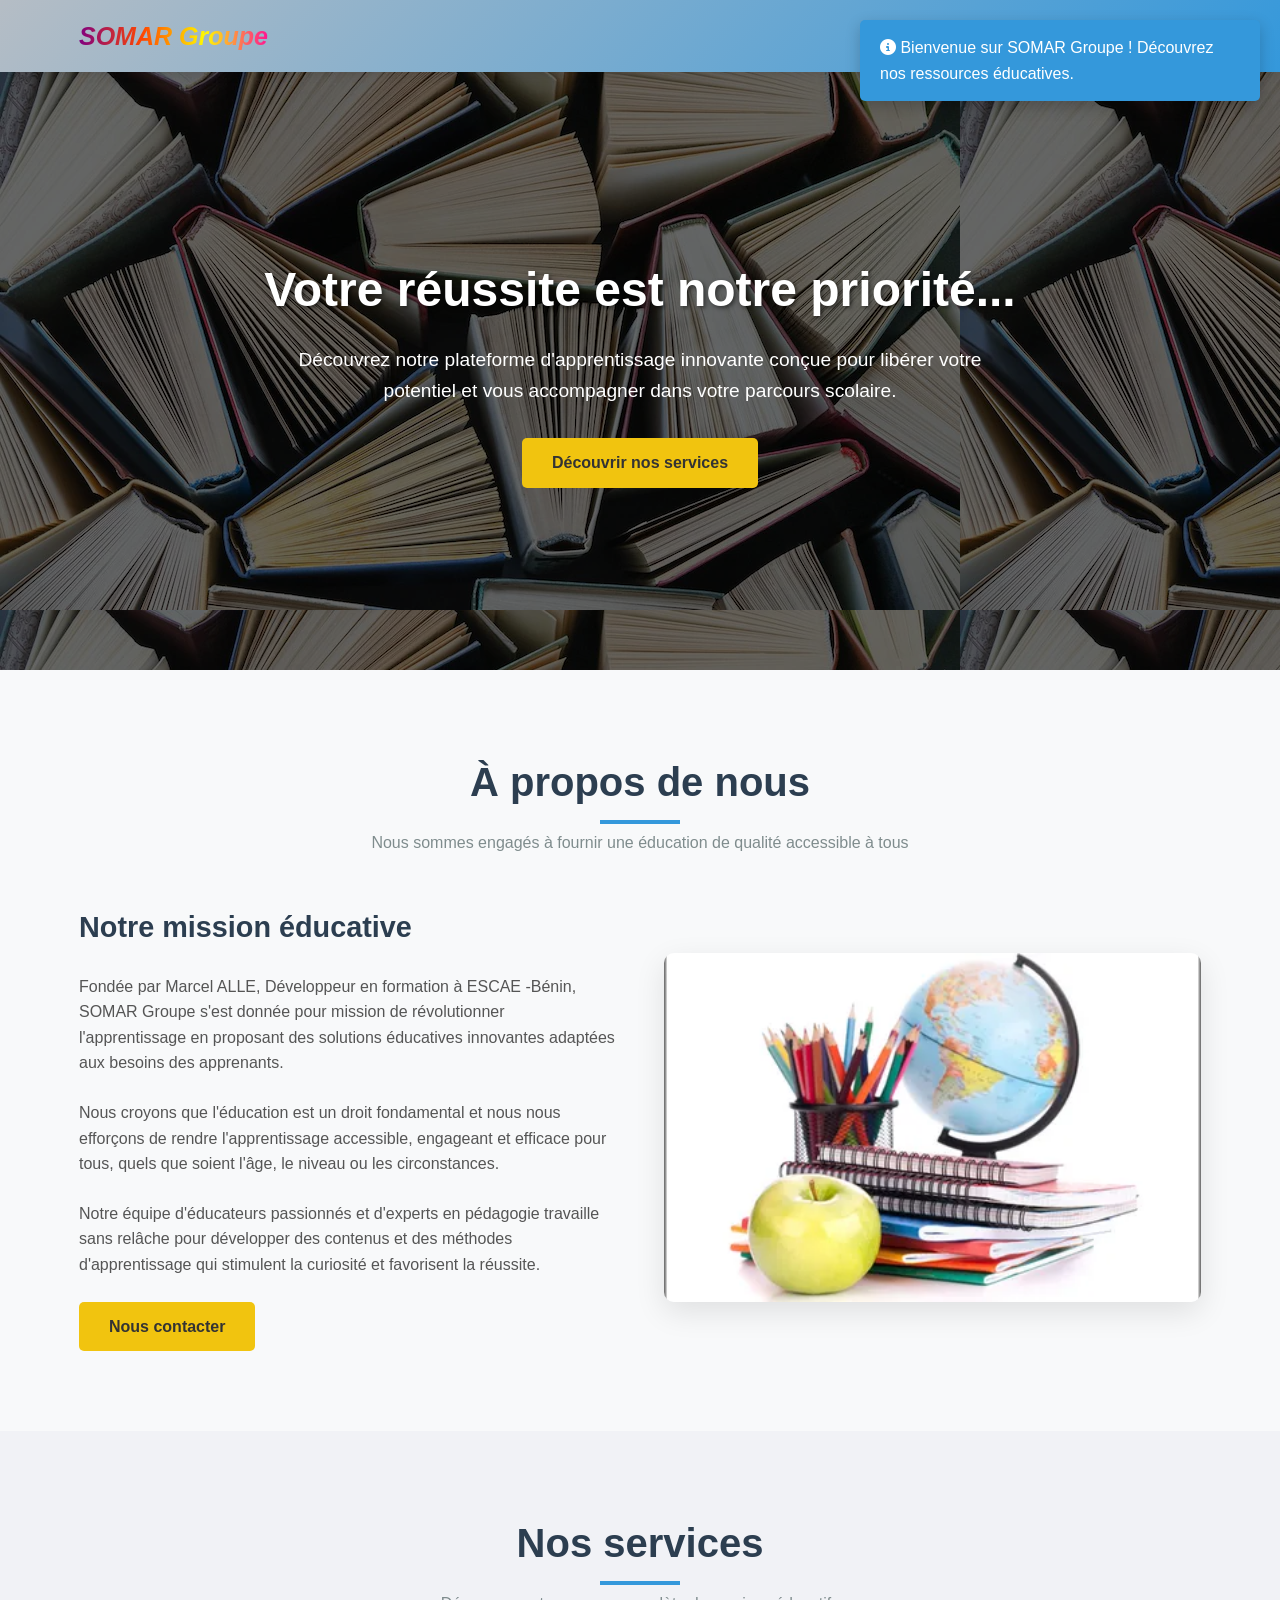
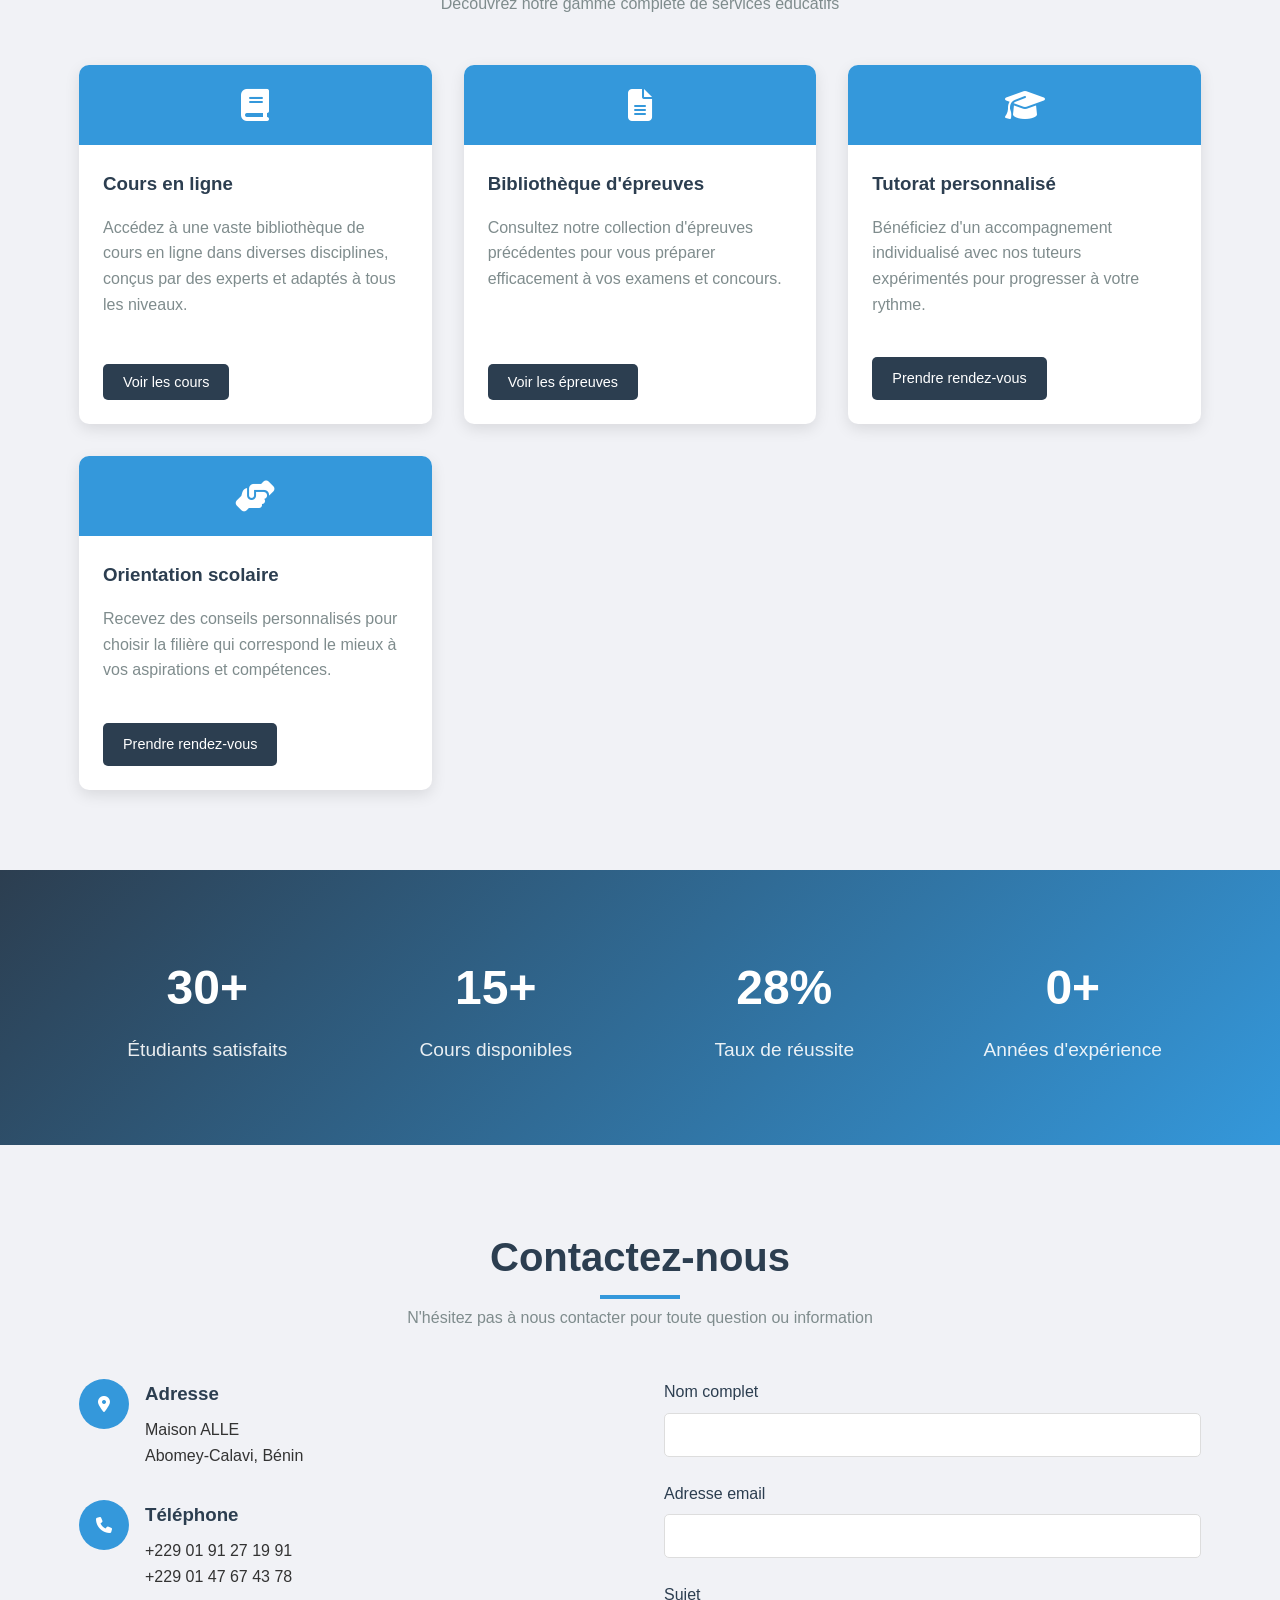
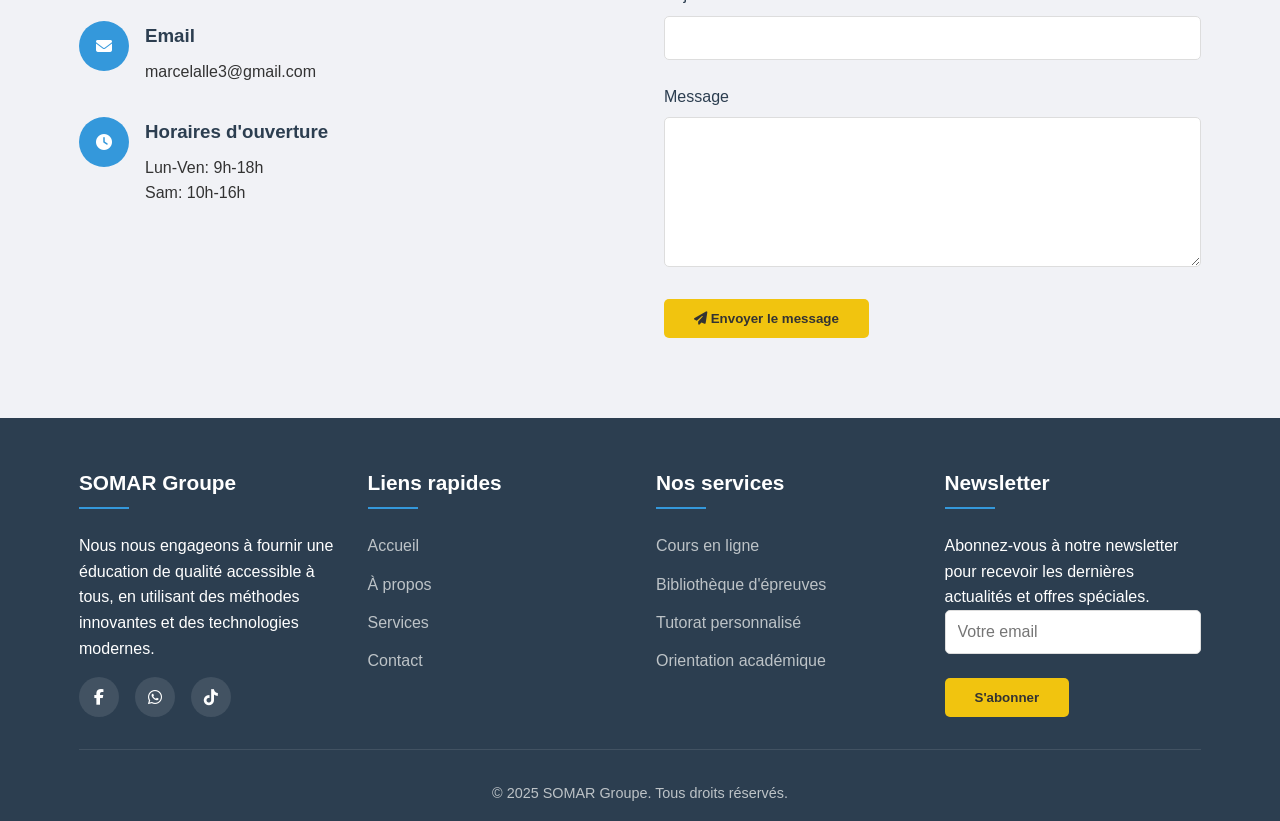
<file: index.html>
<!DOCTYPE html>
<html lang="fr">
<head>
    <meta charset="UTF-8">
    <meta name="viewport" content="width=device-width, initial-scale=1.0">
    <title>Éducation - Portail de l'Apprentissage</title>
    <link rel="stylesheet" href="style.css">
    <link rel="stylesheet" href="https://cdnjs.cloudflare.com/ajax/libs/font-awesome/6.4.0/css/all.min.css">
     <script>
    // Version simplifiée de vérification
    document.addEventListener('DOMContentLoaded', function() {
        // Vérifier UNIQUEMENT un élément
        const hasAccess =
            localStorage.getItem('somar_access') === 'true' ||
            sessionStorage.getItem('somar_access') === 'true' ||
            document.cookie.includes('somar_access=true') ||
            document.cookie.includes('somar_visitor=');
       
        if (!hasAccess) {
            console.log('❌ Accès non autorisé, redirection...');
           
            // Essayer d'abord de forcer l'accès
            localStorage.setItem('somar_access', 'true');
           
            // Attendre un peu
            setTimeout(function() {
                // Si toujours pas d'accès, rediriger
                if (!localStorage.getItem('somar_access')) {
                    window.location.href = 'index.php';
                }
            }, 500);
        } else {
            console.log('✅ Accès autorisé');
        }
    });
</script>
</head>
<body>
    <!-- En-tête -->
    <header>
        <div class="container">
            <div class="header-content">
                <div class="logo">
                    <h6>SOMAR Groupe</h6>
                </div>
                <nav>
                    <ul>
                        <li><a href="#accueil">Accueil</a></li>
                        <li><a href="#apropos">À propos</a></li>
                        <li><a href="#services">Services</a></li>
                        <li><a href="#contact">Contact</a></li>
                    </ul>
                    <!-- Bouton Menu Hamburger -->
                    <div class="menu" id="mobile-menu">
                        <span class="bar"></span>
                        <span class="bar"></span>
                        <span class="bar"></span>
                    </div>
                </nav>
            </div>
        </div>
    </header>
    <!-- Bannière -->
    <section class="banner" id="accueil">
        <div class="banner-content">
            <h1>Votre réussite est notre priorité...</h1>
            <p>Découvrez notre plateforme d'apprentissage innovante conçue pour libérer votre potentiel et vous accompagner dans votre parcours scolaire.</p>
            <a href="#services" class="btn">Découvrir nos services</a>
        </div>
    </section>
    <!-- À propos -->
    <section id="apropos">
        <div class="container">
            <div class="section-title">
                <h2>À propos de nous</h2>
                <p>Nous sommes engagés à fournir une éducation de qualité accessible à tous</p>
            </div>
            <div class="about-content">
                <div class="about-text">
                    <h3>Notre mission éducative</h3>
                    <p>Fondée par Marcel ALLE, Développeur en formation à ESCAE -Bénin, SOMAR Groupe s'est donnée pour mission de révolutionner l'apprentissage en proposant des solutions éducatives innovantes adaptées aux besoins des apprenants.</p>
                    <p>Nous croyons que l'éducation est un droit fondamental et nous nous efforçons de rendre l'apprentissage accessible, engageant et efficace pour tous, quels que soient l'âge, le niveau ou les circonstances.</p>
                    <p>Notre équipe d'éducateurs passionnés et d'experts en pédagogie travaille sans relâche pour développer des contenus et des méthodes d'apprentissage qui stimulent la curiosité et favorisent la réussite.</p>
                    <a href="#contact" class="btn">Nous contacter</a>
                </div>
                <div class="about-image">
                    <img src="eleve.webp" alt="Étudiants en classe">
                </div>
            </div>
        </div>
    </section>
    <!-- Services -->
    <section class="services" id="services">
        <div class="container">
            <div class="section-title">
                <h2>Nos services</h2>
                <p>Découvrez notre gamme complète de services éducatifs</p>
            </div>
            <div class="services-grid">
                <div class="service-card">
                    <div class="service-icon">
                        <i class="fas fa-book"></i>
                    </div>
                    <div class="service-content">
                        <h3>Cours en ligne</h3>
                        <p>Accédez à une vaste bibliothèque de cours en ligne dans diverses disciplines, conçus par des experts et adaptés à tous les niveaux.</p>
                        <div class="service-actions">
                            <button class="btn-secondary" onclick="openModal('cours-modal')">Voir les cours</button>
                        </div>
                    </div>
                </div>
                <div class="service-card">
                    <div class="service-icon">
                        <i class="fas fa-file-alt"></i>
                    </div>
                    <div class="service-content">
                        <h3>Bibliothèque d'épreuves</h3>
                        <p>Consultez notre collection d'épreuves précédentes pour vous préparer efficacement à vos examens et concours.</p>
                        <div class="service-actions">
                            <button class="btn-secondary" onclick="openModal('epreuves-modal')">Voir les épreuves</button>
                        </div>
                    </div>
                </div>
                <div class="service-card">
                    <div class="service-icon">
                        <i class="fas fa-graduation-cap"></i>
                    </div>
                    <div class="service-content">
                        <h3>Tutorat personnalisé</h3>
                        <p>Bénéficiez d'un accompagnement individualisé avec nos tuteurs expérimentés pour progresser à votre rythme.</p>
                        <div class="service-actions">
                            <a href="#contact" class="btn-secondary">Prendre rendez-vous</a>
                        </div>
                    </div>
                </div>
                <div class="service-card">
                    <div class="service-icon">
                        <i class="fas fa-hands-helping"></i>
                    </div>
                    <div class="service-content">
                        <h3>Orientation scolaire</h3>
                        <p>Recevez des conseils personnalisés pour choisir la filière qui correspond le mieux à vos aspirations et compétences.</p>
                        <div class="service-actions">
                            <a href="#contact" class="btn-secondary">Prendre rendez-vous</a>
                        </div>
                    </div>
                </div>
            </div>
        </div>
    </section>
    <!-- Modal pour les cours -->
    <div id="cours-modal" class="course-modal">
        <div class="modal-content">
            <span class="close-modal" onclick="closeModal('cours-modal')">&times;</span>
            <div class="modal-header">
                <h2>Cours en ligne disponibles</h2>
                <p>Téléchargez nos cours gratuitement pour améliorer vos compétences</p>
            </div>
            <div class="courses-grid">
                <div class="course-item">
                    <h4>Mathématiques - Terminale</h4>
                    <p>Cours complet de mathématiques pour la classe de Terminale</p>
                    <a href="cours/mathematiques_terminale.pdf" class="download-btn" download>
                        <i class="fas fa-download"></i> Télécharger PDF
                    </a>
                </div>
                <div class="course-item">
                    <h4>Physique-Chimie - 1ère</h4>
                    <p>Notions fondamentales de physique et chimie</p>
                    <a href="cours/physique_chimie_1ere.pdf" class="download-btn" download>
                        <i class="fas fa-download"></i> Télécharger PDF
                    </a>
                </div>
                <div class="course-item">
                    <h4>Français - BEPC</h4>
                    <p>Grammaire, conjugaison et compréhension de texte</p>
                    <a href="cours/francais_bepc.pdf" class="download-btn" download>
                        <i class="fas fa-download"></i> Télécharger PDF
                    </a>
                </div>
                <div class="course-item">
                    <h4>Histoire-Géographie - BAC</h4>
                    <p>Programme complet d'histoire et géographie</p>
                    <a href="cours/histoire_geo_bac.pdf" class="download-btn" download>
                        <i class="fas fa-download"></i> Télécharger PDF
                    </a>
                </div>
                <div class="course-item">
                    <h4>Anglais - Tous niveaux</h4>
                    <p>Améliorez votre anglais avec nos cours progressifs</p>
                    <a href="cours/anglais_tous_niveaux.pdf" class="download-btn" download>
                        <i class="fas fa-download"></i> Télécharger PDF
                    </a>
                </div>
                <div class="course-item">
                    <h4>Philosophie - Terminale</h4>
                    <p>Introduction à la philosophie et aux grands auteurs</p>
                    <a href="cours/philosophie_terminale.pdf" class="download-btn" download>
                        <i class="fas fa-download"></i> Télécharger PDF
                    </a>
                </div>
            </div>
            <div class="modal-actions">
                <p>Plus de cours seront ajoutés régulièrement. Revenez souvent !</p>
            </div>
        </div>
    </div>
    <!-- Modal pour les épreuves -->
    <div id="epreuves-modal" class="course-modal">
        <div class="modal-content">
            <span class="close-modal" onclick="closeModal('epreuves-modal')">&times;</span>
            <div class="modal-header">
                <h2>Bibliothèque d'épreuves</h2>
                <p>Entraînez-vous avec nos épreuves des années précédentes</p>
            </div>
            <div class="courses-grid">
                <div class="course-item">
                    <h4>BAC 2024 - Mathématiques</h4>
                    <p>Sujet et corrigé de l'épreuve de mathématiques</p>
                    <a href="epreuves/bac_2024_maths.pdf" class="download-btn" download>
                        <i class="fas fa-download"></i> Télécharger
                    </a>
                </div>
                <div class="course-item">
                    <h4>BEPC 2023 - Français</h4>
                    <p>Épreuve de français avec corrigé détaillé</p>
                    <a href="epreuves/bepc_2023_francais.pdf" class="download-btn" download>
                        <i class="fas fa-download"></i> Télécharger
                    </a>
                </div>
                <div class="course-item">
                    <h4>Concours ENS 2024</h4>
                    <p>Sujets des concours d'entrée à l'ENS</p>
                    <a href="epreuves/concours_ens_2024.pdf" class="download-btn" download>
                        <i class="fas fa-download"></i> Télécharger
                    </a>
                </div>
                <div class="course-item">
                    <h4>BAC 2023 - Sciences</h4>
                    <p>Épreuve de sciences physiques</p>
                    <a href="epreuves/bac_2023_sciences.pdf" class="download-btn" download>
                        <i class="fas fa-download"></i> Télécharger
                    </a>
                </div>
                <div class="course-item">
                    <h4>BEPC 2024 - Mathématiques</h4>
                    <p>Sujet de mathématiques avec solution</p>
                    <a href="epreuves/bepc_2024_maths.pdf" class="download-btn" download>
                        <i class="fas fa-download"></i> Télécharger
                    </a>
                </div>
                <div class="course-item">
                    <h4>Concours Police 2023</h4>
                    <p>Épreuves du concours de la Police nationale</p>
                    <a href="epreuves/concours_police_2023.pdf" class="download-btn" download>
                        <i class="fas fa-download"></i> Télécharger
                    </a>
                </div>
            </div>
            <div class="modal-actions">
                <p>Ces épreuves vous aident à mieux vous préparer aux examens officiels</p>
            </div>
        </div>
    </div>
    <!-- Statistiques -->
    <section class="stats">
        <div class="container">
            <div class="stats-grid">
                <div class="stat-item">
                    <h3>100+</h3>
                    <p>Étudiants satisfaits</p>
                </div>
                <div class="stat-item">
                    <h3>50+</h3>
                    <p>Cours disponibles</p>
                </div>
                <div class="stat-item">
                    <h3>95%</h3>
                    <p>Taux de réussite</p>
                </div>
                <div class="stat-item">
                    <h3>2+</h3>
                    <p>Années d'expérience</p>
                </div>
            </div>
        </div>
    </section>
    <!-- Témoignages
    <section class="testimonials">
        <div class="container">
            <div class="section-title">
                <h2>Témoignages</h2>
                <p>Découvrez ce que disent nos étudiants</p>
            </div>
            <div class="testimonials-grid">
                <div class="testimonial-card">
                    <div class="testimonial-text">
                        <p>"Grâce aux cours de SOMAR Groupe, j'ai pu améliorer mes notes en mathématiques de 3 points en seulement un mois. Les explications sont claires et les exercices pertinents."</p>
                    </div>
                    <div class="testimonial-author">
                        <div class="author-image">
                            <img src="https://randomuser.me/api/portraits/men/32.jpg" alt="Étudiant">
                        </div>
                        <div class="author-info">
                            <h4>Kévin D.</h4>
                            <p>Étudiant en Terminale S</p>
                        </div>
                    </div>
                </div>
                <div class="testimonial-card">
                    <div class="testimonial-text">
                        <p>"La bibliothèque d'épreuves m'a été d'une grande aide pour me préparer au BAC. Les corrigés détaillés m'ont permis de comprendre mes erreurs et de progresser."</p>
                    </div>
                    <div class="testimonial-author">
                        <div class="author-image">
                            <img src="https://randomuser.me/api/portraits/women/44.jpg" alt="Étudiante">
                        </div>
                        <div class="author-info">
                            <h4>Marie L.</h4>
                            <p>Étudiante en 1ère L</p>
                        </div>
                    </div>
                </div>
                <div class="testimonial-card">
                    <div class="testimonial-text">
                        <p>"Le tutorat personnalisé m'a redonné confiance en moi. Mon tuteur a su identifier mes difficultés et adapter sa méthode à mon rythme d'apprentissage."</p>
                    </div>
                    <div class="testimonial-author">
                        <div class="author-image">
                            <img src="https://randomuser.me/api/portraits/men/67.jpg" alt="Étudiant">
                        </div>
                        <div class="author-info">
                            <h4>Thomas M.</h4>
                            <p>Élève de 3ème</p>
                        </div>
                    </div>
                </div>
            </div>
        </div>
    </section>
     -->
    <!-- Contact -->
    <section class="contact" id="contact">
        <div class="container">
            <div class="section-title">
                <h2>Contactez-nous</h2>
                <p>N'hésitez pas à nous contacter pour toute question ou information</p>
            </div>
            <div class="contact-content">
                <div class="contact-info">
                    <div class="contact-item">
                        <div class="contact-icon">
                            <i class="fas fa-map-marker-alt"></i>
                        </div>
                        <div class="contact-details">
                            <h3>Adresse</h3>
                            <p>Maison ALLE<br>Abomey-Calavi, Bénin</p>
                        </div>
                    </div>
                    <div class="contact-item">
                        <div class="contact-icon">
                            <i class="fas fa-phone"></i>
                        </div>
                        <div class="contact-details">
                            <h3>Téléphone</h3>
                            <p>+229 01 91 27 19 91<br>+229 01 47 67 43 78</p>
                        </div>
                    </div>
                    <div class="contact-item">
                        <div class="contact-icon">
                            <i class="fas fa-envelope"></i>
                        </div>
                        <div class="contact-details">
                            <h3>Email</h3>
                            <p>marcelalle3@gmail.com</p>
                        </div>
                    </div>
                    <div class="contact-item">
                        <div class="contact-icon">
                            <i class="fas fa-clock"></i>
                        </div>
                        <div class="contact-details">
                            <h3>Horaires d'ouverture</h3>
                            <p>Lun-Ven: 9h-18h<br>Sam: 10h-16h</p>
                        </div>
                    </div>
                </div>
                <div class="contact-form">
                    <form id="contactForm">
                        <div class="form-group">
                            <label for="name">Nom complet</label>
                            <input type="text" id="name" class="form-control" required>
                        </div>
                        <div class="form-group">
                            <label for="email">Adresse email</label>
                            <input type="email" id="email" class="form-control" required>
                        </div>
                        <div class="form-group">
                            <label for="subject">Sujet</label>
                            <input type="text" id="subject" class="form-control" required>
                        </div>
                        <div class="form-group">
                            <label for="message">Message</label>
                            <textarea id="message" class="form-control" required></textarea>
                        </div>
                        <button type="submit" class="btn">
                            <i class="fas fa-paper-plane"></i> Envoyer le message
                        </button>
                    </form>
                </div>
            </div>
        </div>
    </section>
    <!-- Pied de page -->
    <footer>
        <div class="container">
            <div class="footer-content">
                <div class="footer-column">
                    <h3>SOMAR Groupe</h3>
                    <p>Nous nous engageons à fournir une éducation de qualité accessible à tous, en utilisant des méthodes innovantes et des technologies modernes.</p>
                    <div class="social-links">
                        <a href="https://www.facebook.com/marcel.alle.398274" title="Facebook"><i class="fab fa-facebook-f"></i></a>
                        <a href="https://wa.me/2290191271991" title="Whatsapp"><i class="fab fa-whatsapp"></i></a>
                        <a href="https://www.tiktok.com/@maxdubuzz_officiel" title="Tik-Tok"><i class="fab fa-tiktok"></i></a>
                        </div>
                </div>
                <div class="footer-column">
                    <h3>Liens rapides</h3>
                    <ul class="footer-links">
                        <li><a href="#accueil">Accueil</a></li>
                        <li><a href="#apropos">À propos</a></li>
                        <li><a href="#services">Services</a></li>
                        <li><a href="#contact">Contact</a></li>
                    </ul>
                </div>
                <div class="footer-column">
                    <h3>Nos services</h3>
                    <ul class="footer-links">
                        <li><a href="#services">Cours en ligne</a></li>
                        <li><a href="#services">Bibliothèque d'épreuves</a></li>
                        <li><a href="#services">Tutorat personnalisé</a></li>
                        <li><a href="#services">Orientation académique</a></li>
                    </ul>
                </div>
                <div class="footer-column">
                    <h3>Newsletter</h3>
                    <p>Abonnez-vous à notre newsletter pour recevoir les dernières actualités et offres spéciales.</p>
                    <form id="newsletterForm">
                        <div class="form-group">
                            <input type="email" class="form-control" placeholder="Votre email" required>
                        </div>
                        <button type="submit" class="btn">S'abonner</button>
                    </form>
                </div>
            </div>
            <div class="copyright">
                <p>&copy; 2025 SOMAR Groupe. Tous droits réservés.</p>
            </div>
        </div>
    </footer>
    <!-- Templates pour les notifications -->
    <template id="notification-template">
        <div class="notification">
            <div class="notification-content"></div>
        </div>
    </template>
    <script src="script.js" defer></script>
</body>
</html>
</file>
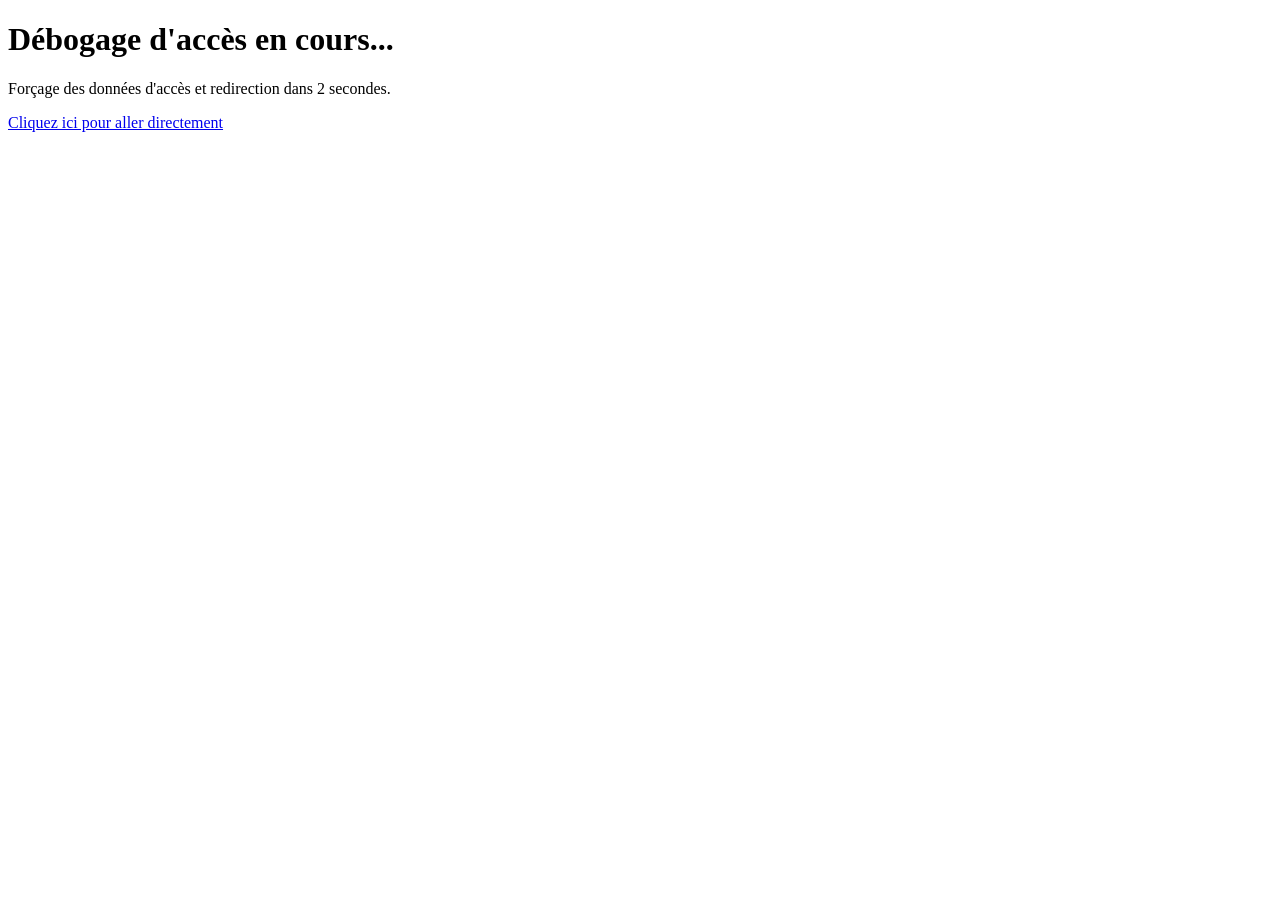
<file: debug.html>
<!DOCTYPE html>
<html>
<head>
    <title>Debug Accès</title>
    <script>
        // Forcer tous les types d'accès
        localStorage.setItem('somar_access', 'true');
        localStorage.setItem('somar_visitor_id', 'debug_' + Date.now());
        localStorage.setItem('somar_visitor_name', 'Debug User');
       
        sessionStorage.setItem('somar_access', 'true');
       
        document.cookie = "somar_access=true; path=/; max-age=2592000";
        document.cookie = "somar_visitor=debug_user; path=/; max-age=2592000";
        document.cookie = "somar_visitor_name=Debug; path=/; max-age=2592000";
       
        // Afficher les données
        console.log('=== ACCÈS FORCÉ ===');
        console.log('localStorage:', {
            somar_access: localStorage.getItem('somar_access'),
            somar_visitor_id: localStorage.getItem('somar_visitor_id'),
            somar_visitor_name: localStorage.getItem('somar_visitor_name')
        });
        console.log('Cookies:', document.cookie);
       
        // Rediriger après 2 secondes
        setTimeout(function() {
            window.location.href = 'index.html';
        }, 2000);
    </script>
</head>
<body>
    <h1>Débogage d'accès en cours...</h1>
    <p>Forçage des données d'accès et redirection dans 2 secondes.</p>
    <p><a href="index.html">Cliquez ici pour aller directement</a></p>
</body>
</html>
</file>
<file: style.css>
* {
    margin: 0;
    padding: 0;
    box-sizing: border-box;
    font-family: 'Segoe UI', Tahoma, Geneva, Verdana, sans-serif;
}
body {
    line-height: 1.6;
    color: #333;
    background-color: #f8f9fa;
}
.logo h6{
    font-family:Arial, Helvetica, sans-serif;
    font-style: italic;
    font-size: 25px;
    background: linear-gradient(90deg, #800080, #ff4500, #fffb00, #ff1493);
    -webkit-background-clip: text;
    background-clip: text;
    color: transparent;
}

.container {
    width: 90%;
    max-width: 1200px;
    margin: 0 auto;
    padding: 0 15px;
}
/* En-tête */
header {
    background: linear-gradient(135deg, #b5bdc5, #3498db);
    color: white;
    padding: 1rem 0;
    box-shadow: 0 2px 10px rgba(0, 0, 0, 0.1);
    position: fixed;
    width: 100%;
    top: 0;
    z-index: 1000;
}
.header-content {
    display: flex;
    justify-content: space-between;
    align-items: center;
}
.logo {
    font-size: 1.8rem;
    font-weight: 700;
}
.logo img {
    max-width: 200px;
    height: auto;
}
.logo span {
    color: #f1c40f;
}
nav {
    display: flex;
    align-items: center;
}
nav ul {
    display: flex;
    list-style: none;
}
nav ul li {
    margin-left: 1.5rem;
}
nav ul li a {
    color: white;
    text-decoration: none;
    font-weight: 500;
    transition: color 0.3s;
}
nav ul li a:hover {
    color: #f1c40f;
}
/* Menu Hamburger */
.menu {
    display: none;
    cursor: pointer;
    flex-direction: column;
    gap: 4px;
    padding: 5px;
    margin-left: 1rem;
}
.menu .bar {
    width: 25px;
    height: 3px;
    background-color: white;
    border-radius: 2px;
    transition: 0.3s;
}
/* Bannière */
.banner {
    background-image: url('livre.webp');
    height: 600px;
    display: flex;
    align-items: center;
    color: rgb(255, 255, 255);
    text-align: center;
    position: relative;
    margin-top: 70px;
}
.banner::before {
    content: '';
    position: absolute;
    top: 0;
    left: 0;
    width: 100%;
    height: 100%;
    background: rgba(0, 0, 0, 0.6);
}
.banner-content {
    position: relative;
    z-index: 1;
    max-width: 800px;
    margin: 0 auto;
    padding: 0 20px;
}
.banner h1 {
    font-size: 3rem;
    margin-bottom: 1rem;
    text-shadow: 2px 2px 4px rgba(0, 0, 0, 0.5);
}
.banner p {
    font-size: 1.2rem;
    margin-bottom: 2rem;
}
.btn {
    display: inline-block;
    background: #f1c40f;
    color: #333;
    padding: 12px 30px;
    border-radius: 5px;
    text-decoration: none;
    font-weight: 600;
    transition: all 0.3s;
    border: none;
    cursor: pointer;
}
.btn:hover {
    background: #e67e22;
    transform: translateY(-3px);
    box-shadow: 0 4px 8px rgba(0, 0, 0, 0.2);
}
/* Sections */
section {
    padding: 5rem 0;
}
.section-title {
    text-align: center;
    margin-bottom: 3rem;
}
.section-title h2 {
    font-size: 2.5rem;
    color: #2c3e50;
    margin-bottom: 1rem;
    position: relative;
    display: inline-block;
}
.section-title h2::after {
    content: '';
    position: absolute;
    bottom: -10px;
    left: 50%;
    transform: translateX(-50%);
    width: 80px;
    height: 4px;
    background: #3498db;
}
.section-title p {
    color: #7f8c8d;
    max-width: 700px;
    margin: 0 auto;
}
/* À propos */
.about-content {
    display: flex;
    align-items: center;
    gap: 3rem;
}
.about-text {
    flex: 1;
}
.about-text h3 {
    font-size: 1.8rem;
    margin-bottom: 1.5rem;
    color: #2c3e50;
}
.about-text p {
    margin-bottom: 1.5rem;
    color: #555;
}
.about-image {
    flex: 1;
    border-radius: 10px;
    overflow: hidden;
    box-shadow: 0 10px 30px rgba(0, 0, 0, 0.1);
}
.about-image img {
    width: 100%;
    height: auto;
    display: block;
    transition: transform 0.5s;
}
.about-image:hover img {
    transform: scale(1.05);
}
/* Services */
.services {
    background-color: #f1f2f6;
}
.services-grid {
    display: grid;
    grid-template-columns: repeat(auto-fit, minmax(300px, 1fr));
    gap: 2rem;
}
.service-card {
    background: white;
    border-radius: 10px;
    overflow: hidden;
    box-shadow: 0 5px 15px rgba(0, 0, 0, 0.1);
    transition: transform 0.3s;
    display: flex;
    flex-direction: column;
    height: 100%;
}
.service-card:hover {
    transform: translateY(-10px);
}
.service-icon {
    background: #3498db;
    height: 80px;
    display: flex;
    align-items: center;
    justify-content: center;
    color: white;
    font-size: 2rem;
}
.service-content {
    padding: 1.5rem;
    flex: 1;
    display: flex;
    flex-direction: column;
}
.service-content h3 {
    margin-bottom: 1rem;
    color: #2c3e50;
}
.service-content p {
    color: #7f8c8d;
    margin-bottom: 1.5rem;
    flex: 1;
}
.service-actions {
    margin-top: auto;
    padding-top: 1rem;
}
.btn-secondary {
    display: inline-block;
    background: #2c3e50;
    color: white;
    padding: 10px 20px;
    border-radius: 5px;
    text-decoration: none;
    font-weight: 500;
    transition: all 0.3s;
    border: none;
    cursor: pointer;
    font-size: 0.9rem;
}
.btn-secondary:hover {
    background: #3498db;
    transform: translateY(-2px);
    box-shadow: 0 3px 6px rgba(0, 0, 0, 0.1);
}
/* Modal pour les cours */
.course-modal {
    display: none;
    position: fixed;
    top: 0;
    left: 0;
    width: 100%;
    height: 100%;
    background: rgba(0, 0, 0, 0.8);
    z-index: 2000;
    overflow-y: auto;
}
.modal-content {
    background: white;
    margin: 50px auto;
    padding: 30px;
    border-radius: 10px;
    width: 90%;
    max-width: 800px;
    position: relative;
    box-shadow: 0 10px 30px rgba(0, 0, 0, 0.3);
}
.close-modal {
    position: absolute;
    top: 15px;
    right: 15px;
    font-size: 24px;
    cursor: pointer;
    color: #7f8c8d;
    transition: color 0.3s;
}
.close-modal:hover {
    color: #e74c3c;
}
.modal-header {
    margin-bottom: 2rem;
    text-align: center;
}
.modal-header h2 {
    color: #2c3e50;
    margin-bottom: 0.5rem;
}
.modal-header p {
    color: #7f8c8d;
}
.courses-grid {
    display: grid;
    grid-template-columns: repeat(auto-fill, minmax(250px, 1fr));
    gap: 1.5rem;
    margin: 2rem 0;
}
.course-item {
    background: #f8f9fa;
    border-radius: 8px;
    padding: 1.5rem;
    transition: transform 0.3s;
    border: 1px solid #e9ecef;
}
.course-item:hover {
    transform: translateY(-5px);
    box-shadow: 0 5px 15px rgba(0, 0, 0, 0.1);
}
.course-item h4 {
    color: #2c3e50;
    margin-bottom: 0.5rem;
}
.course-item p {
    color: #7f8c8d;
    font-size: 0.9rem;
    margin-bottom: 1rem;
}
.download-btn {
    display: inline-block;
    background: #27ae60;
    color: white;
    padding: 8px 16px;
    border-radius: 4px;
    text-decoration: none;
    font-size: 0.9rem;
    transition: all 0.3s;
}
.download-btn:hover {
    background: #219653;
    transform: translateY(-2px);
}
.modal-actions {
    text-align: center;
    margin-top: 2rem;
    padding-top: 2rem;
    border-top: 1px solid #e9ecef;
}
/* Statistiques */
.stats {
    background: linear-gradient(135deg, #2c3e50, #3498db);
    color: white;
    text-align: center;
}
.stats-grid {
    display: grid;
    grid-template-columns: repeat(auto-fit, minmax(200px, 1fr));
    gap: 2rem;
}
.stat-item h3 {
    font-size: 3rem;
    margin-bottom: 0.5rem;
}
.stat-item p {
    font-size: 1.2rem;
    opacity: 0.9;
}
/* Témoignages */
.testimonials {
    background-color: #f8f9fa;
}
.testimonials-grid {
    display: grid;
    grid-template-columns: repeat(auto-fit, minmax(300px, 1fr));
    gap: 2rem;
}
.testimonial-card {
    background: white;
    padding: 2rem;
    border-radius: 10px;
    box-shadow: 0 5px 15px rgba(0, 0, 0, 0.1);
    position: relative;
}
.testimonial-card::before {
    content: '"';
    font-size: 5rem;
    color: #3498db;
    opacity: 0.2;
    position: absolute;
    top: 10px;
    left: 20px;
}
.testimonial-text {
    margin-bottom: 1.5rem;
    font-style: italic;
    color: #555;
}
.testimonial-author {
    display: flex;
    align-items: center;
}
.author-image {
    width: 60px;
    height: 60px;
    border-radius: 50%;
    overflow: hidden;
    margin-right: 1rem;
}
.author-image img {
    width: 100%;
    height: 100%;
    object-fit: cover;
}
.author-info h4 {
    color: #2c3e50;
    margin-bottom: 0.2rem;
}
.author-info p {
    color: #7f8c8d;
    font-size: 0.9rem;
}
/* Contact */
.contact {
    background-color: #f1f2f6;
}
.contact-content {
    display: flex;
    gap: 3rem;
}
.contact-info {
    flex: 1;
}
.contact-form {
    flex: 1;
}
.contact-item {
    display: flex;
    align-items: flex-start;
    margin-bottom: 2rem;
}
.contact-icon {
    background: #3498db;
    color: white;
    width: 50px;
    height: 50px;
    border-radius: 50%;
    display: flex;
    align-items: center;
    justify-content: center;
    margin-right: 1rem;
    flex-shrink: 0;
}
.contact-details h3 {
    margin-bottom: 0.5rem;
    color: #2c3e50;
}
.form-group {
    margin-bottom: 1.5rem;
}
.form-group label {
    display: block;
    margin-bottom: 0.5rem;
    color: #2c3e50;
    font-weight: 500;
}
.form-control {
    width: 100%;
    padding: 12px;
    border: 1px solid #ddd;
    border-radius: 5px;
    font-size: 1rem;
    transition: border-color 0.3s;
}
.form-control:focus {
    outline: none;
    border-color: #3498db;
}
textarea.form-control {
    min-height: 150px;
    resize: vertical;
}
/* Pied de page */
footer {
    background: #2c3e50;
    color: white;
    padding: 3rem 0 1rem;
}
.footer-content {
    display: grid;
    grid-template-columns: repeat(auto-fit, minmax(250px, 1fr));
    gap: 2rem;
    margin-bottom: 2rem;
}
.footer-column h3 {
    font-size: 1.3rem;
    margin-bottom: 1.5rem;
    position: relative;
    padding-bottom: 10px;
}
.footer-column h3::after {
    content: '';
    position: absolute;
    bottom: 0;
    left: 0;
    width: 50px;
    height: 2px;
    background: #3498db;
}
.footer-links {
    list-style: none;
}
.footer-links li {
    margin-bottom: 0.8rem;
}
.footer-links a {
    color: #bdc3c7;
    text-decoration: none;
    transition: color 0.3s;
}
.footer-links a:hover {
    color: #3498db;
}
.social-links {
    display: flex;
    gap: 1rem;
    margin-top: 1rem;
}
.social-links a {
    display: flex;
    align-items: center;
    justify-content: center;
    width: 40px;
    height: 40px;
    background: rgba(255, 255, 255, 0.1);
    border-radius: 50%;
    color: white;
    text-decoration: none;
    transition: all 0.3s;
}
.social-links a:hover {
    background: #3498db;
    transform: translateY(-3px);
}
.copyright {
    text-align: center;
    padding-top: 2rem;
    border-top: 1px solid rgba(255, 255, 255, 0.1);
    color: #bdc3c7;
    font-size: 0.9rem;
}
/* Animations */
@keyframes fadeIn {
    from { opacity: 0; }
    to { opacity: 1; }
}
@keyframes slideIn {
    from {
        transform: translateX(100%);
        opacity: 0;
    }
    to {
        transform: translateX(0);
        opacity: 1;
    }
}
@keyframes slideOut {
    from {
        transform: translateX(0);
        opacity: 1;
    }
    to {
        transform: translateX(100%);
        opacity: 0;
    }
}
/* Notification */
.notification {
    position: fixed;
    top: 20px;
    right: 20px;
    padding: 15px 20px;
    border-radius: 5px;
    color: white;
    font-weight: 500;
    z-index: 9999;
    animation: slideIn 0.3s ease-out;
    box-shadow: 0 5px 15px rgba(0,0,0,0.2);
}
.notification.success {
    background: #27ae60;
}
.notification.error {
    background: #e74c3c;
}
.notification.info {
    background: #3498db;
}
/* Responsive */
@media (max-width: 768px) {
    .header-content {
        flex-direction: column;
        text-align: center;
    }
   
    nav ul {
        display: none;
        flex-direction: column;
        width: 100%;
        margin-top: 1rem;
    }
   
    nav ul.active {
        display: flex;
    }
   
    nav ul li {
        margin: 0.5rem 0;
    }
   
    .menu {
        display: flex;
        position: absolute;
        right: 20px;
        top: 20px;
    }
   
    .banner {
        height: 500px;
        margin-top: 120px;
    }
   
    .banner h1 {
        font-size: 2.2rem;
    }
   
    .about-content {
        flex-direction: column;
    }
   
    .contact-content {
        flex-direction: column;
    }
   
    .section-title h2 {
        font-size: 2rem;
    }
   
    .testimonials-grid {
        grid-template-columns: 1fr;
    }
}
@media (max-width: 480px) {
    .banner h1 {
        font-size: 1.8rem;
    }
   
    .banner p {
        font-size: 1rem;
    }
   
    .section-title h2 {
        font-size: 1.6rem;
    }
   
    .services-grid {
        grid-template-columns: 1fr;
    }
   
    .courses-grid {
        grid-template-columns: 1fr;
    }
   
    .stats-grid {
        grid-template-columns: repeat(2, 1fr);
    }
}
/* Animation du menu hamburger */
.menu .bar {
    transition: all 0.3s ease;
}
.menu.active .bar:nth-child(1) {
    transform: translateY(7px) rotate(45deg);
}
.menu.active .bar:nth-child(2) {
    opacity: 0;
}
.menu.active .bar:nth-child(3) {
    transform: translateY(-7px) rotate(-45deg);
}
/* Animation de la navbar au scroll */
header {
    transition: transform 0.3s ease;
}
/* Animation des éléments au scroll */
.service-card, .about-image, .testimonial-card {
    transition: transform 0.6s ease-out, opacity 0.6s ease-out;
    opacity: 0;
    transform: translateY(30px);
}
.service-card.animated, .about-image.animated, .testimonial-card.animated {
    opacity: 1;
    transform: translateY(0);
}
/* Styles pour le système d'accès */
.visitor-welcome {
    animation: slideDown 0.5s ease;
    position: sticky;
    top: 0;
    z-index: 1001;
}
@keyframes slideDown {
    from {
        transform: translateY(-100%);
        opacity: 0;
    }
    to {
        transform: translateY(0);
        opacity: 1;
    }
}
@keyframes fadeIn {
    from {
        opacity: 0;
        transform: translateY(-10px);
    }
    to {
        opacity: 1;
        transform: translateY(0);
    }
}
/* Bouton de déconnexion dans le header */
.logout-btn {
    background: #e74c3c;
    color: white;
    padding: 8px 15px;
    border-radius: 5px;
    text-decoration: none;
    font-size: 14px;
    margin-left: 15px;
    transition: all 0.3s;
}
.logout-btn:hover {
    background: #c0392b;
    transform: translateY(-2px);
}
/* Message de bienvenue */
.welcome-message {
    background: linear-gradient(135deg, #3498db, #2c3e50);
    color: white;
    padding: 10px 20px;
    border-radius: 8px;
    margin-bottom: 20px;
    display: flex;
    align-items: center;
    gap: 10px;
    animation: fadeIn 0.5s ease;
}
</file>
